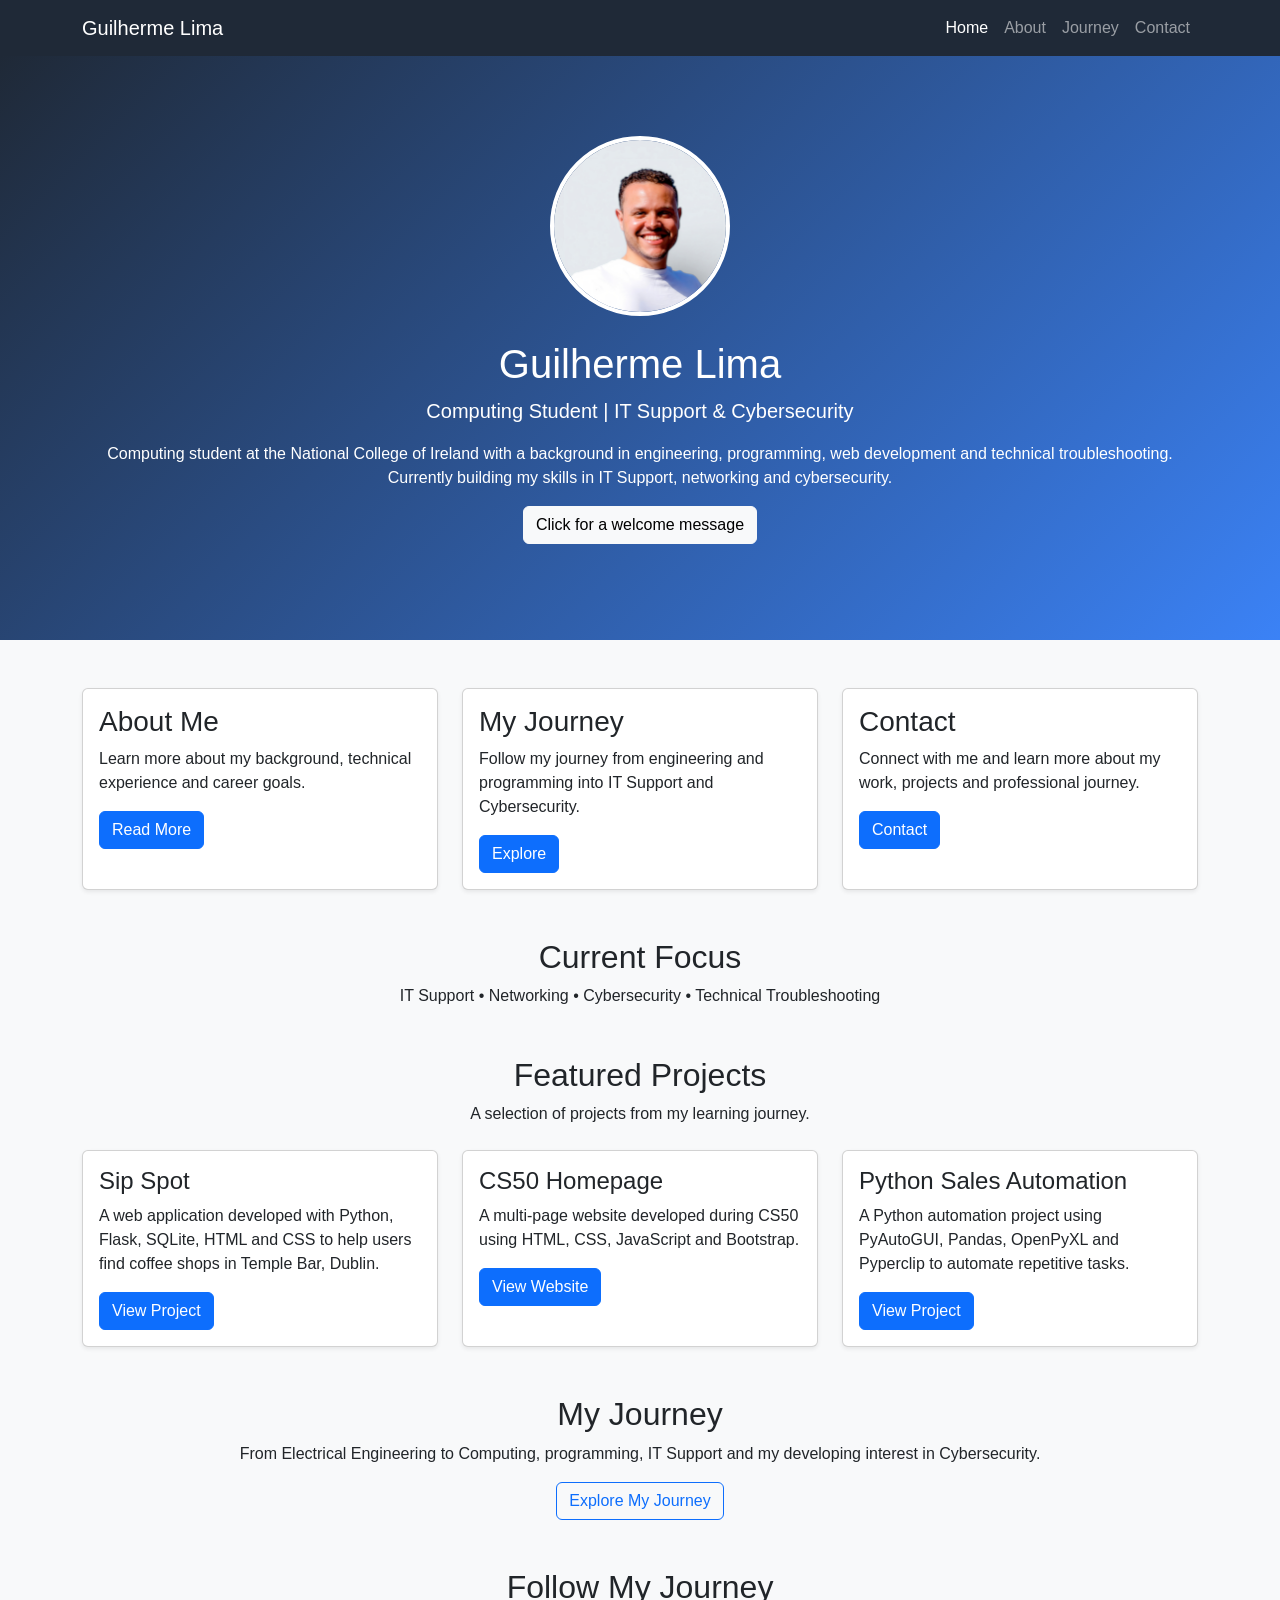
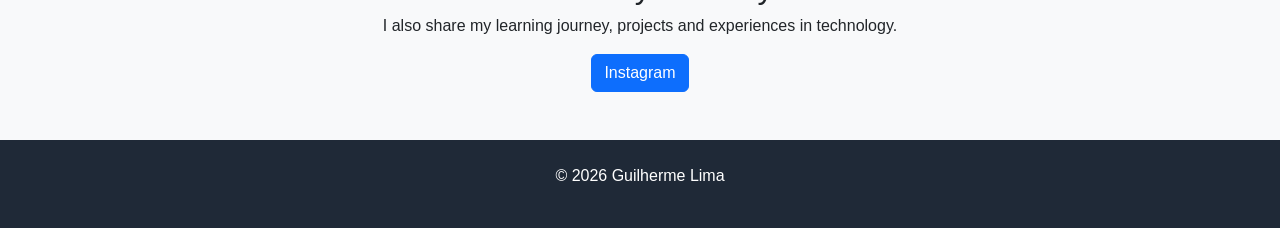
<file: Homepage/index.html>
<!doctype html>
<html lang="en">
    <head>
        <meta charset="UTF-8" />
        <meta name="viewport" content="width=device-width, initial-scale=1" />
        <title>Guilherme Lima | IT Support & Cybersecurity</title>

        <link href="https://cdn.jsdelivr.net/npm/bootstrap@5.3.3/dist/css/bootstrap.min.css" rel="stylesheet" />
        <link href="styles.css" rel="stylesheet" />

        <script src="script.js" defer></script>
    </head>

    <body>
        <nav class="navbar navbar-expand-lg navbar-dark custom-navbar">
            <div class="container">
                <a class="navbar-brand" href="index.html"> Guilherme Lima </a>

                <div class="collapse navbar-collapse">
                    <ul class="navbar-nav ms-auto">
                        <li class="nav-item">
                            <a class="nav-link active" href="index.html">Home</a>
                        </li>

                        <li class="nav-item">
                            <a class="nav-link" href="about.html">About</a>
                        </li>

                        <li class="nav-item">
                            <a class="nav-link" href="journey.html">Journey</a>
                        </li>

                        <li class="nav-item">
                            <a class="nav-link" href="contact.html">Contact</a>
                        </li>
                    </ul>
                </div>
            </div>
        </nav>

        <header class="hero text-center">
            <div class="container">
                <img src="profile.jpg" alt="Guilherme Lima" class="profile-img mb-4" />

                <h1>Guilherme Lima</h1>

                <p class="lead">Computing Student | IT Support & Cybersecurity</p>

                <p>
                    Computing student at the National College of Ireland with a background in engineering, programming,
                    web development and technical troubleshooting. Currently building my skills in IT Support,
                    networking and cybersecurity.
                </p>

                <button id="welcome-button" class="btn btn-light">Click for a welcome message</button>

                <p id="welcome-message" class="mt-3"></p>
            </div>
        </header>

        <main class="container my-5">
            <div class="row g-4">
                <div class="col-md-4">
                    <div class="card h-100 shadow-sm">
                        <div class="card-body">
                            <h3>About Me</h3>

                            <p>Learn more about my background, technical experience and career goals.</p>

                            <a href="about.html" class="btn btn-primary"> Read More </a>
                        </div>
                    </div>
                </div>

                <div class="col-md-4">
                    <div class="card h-100 shadow-sm">
                        <div class="card-body">
                            <h3>My Journey</h3>

                            <p>Follow my journey from engineering and programming into IT Support and Cybersecurity.</p>

                            <a href="journey.html" class="btn btn-primary"> Explore </a>
                        </div>
                    </div>
                </div>

                <div class="col-md-4">
                    <div class="card h-100 shadow-sm">
                        <div class="card-body">
                            <h3>Contact</h3>

                            <p>Connect with me and learn more about my work, projects and professional journey.</p>

                            <a href="contact.html" class="btn btn-primary"> Contact </a>
                        </div>
                    </div>
                </div>
            </div>

            <!-- Current Focus -->

            <section class="text-center mt-5">
                <h2>Current Focus</h2>

                <p>IT Support • Networking • Cybersecurity • Technical Troubleshooting</p>
            </section>

            <!-- Featured Projects -->

            <section class="mt-5">
                <div class="text-center mb-4">
                    <h2>Featured Projects</h2>

                    <p>A selection of projects from my learning journey.</p>
                </div>

                <div class="row g-4">
                    <div class="col-md-4">
                        <div class="card h-100 shadow-sm">
                            <div class="card-body">
                                <h4>Sip Spot</h4>

                                <p>
                                    A web application developed with Python, Flask, SQLite, HTML and CSS to help users
                                    find coffee shops in Temple Bar, Dublin.
                                </p>

                                <a href="#" class="btn btn-primary"> View Project </a>
                            </div>
                        </div>
                    </div>

                    <div class="col-md-4">
                        <div class="card h-100 shadow-sm">
                            <div class="card-body">
                                <h4>CS50 Homepage</h4>

                                <p>
                                    A multi-page website developed during CS50 using HTML, CSS, JavaScript and
                                    Bootstrap.
                                </p>

                                <a
                                    href="https://guilimati.github.io/CS50-week8/"
                                    target="_blank"
                                    class="btn btn-primary"
                                >
                                    View Website
                                </a>
                            </div>
                        </div>
                    </div>

                    <div class="col-md-4">
                        <div class="card h-100 shadow-sm">
                            <div class="card-body">
                                <h4>Python Sales Automation</h4>

                                <p>
                                    A Python automation project using PyAutoGUI, Pandas, OpenPyXL and Pyperclip to
                                    automate repetitive tasks.
                                </p>

                                <a href="#" class="btn btn-primary"> View Project </a>
                            </div>
                        </div>
                    </div>
                </div>
            </section>

            <!-- Journey -->

            <section class="text-center mt-5">
                <h2>My Journey</h2>

                <p>
                    From Electrical Engineering to Computing, programming, IT Support and my developing interest in
                    Cybersecurity.
                </p>

                <a href="journey.html" class="btn btn-outline-primary"> Explore My Journey </a>
            </section>

            <!-- Social / Content -->

            <section class="text-center mt-5">
                <h2>Follow My Journey</h2>

                <p>I also share my learning journey, projects and experiences in technology.</p>

                <a href="https://www.instagram.com/Guigaap/" target="_blank" class="btn btn-primary"> Instagram </a>
            </section>
        </main>

        <footer class="text-center py-4 footer-custom">
            <p>© 2026 Guilherme Lima</p>
        </footer>

        <script src="https://cdn.jsdelivr.net/npm/bootstrap@5.3.3/dist/js/bootstrap.bundle.min.js"></script>
    </body>
</html>
</file>
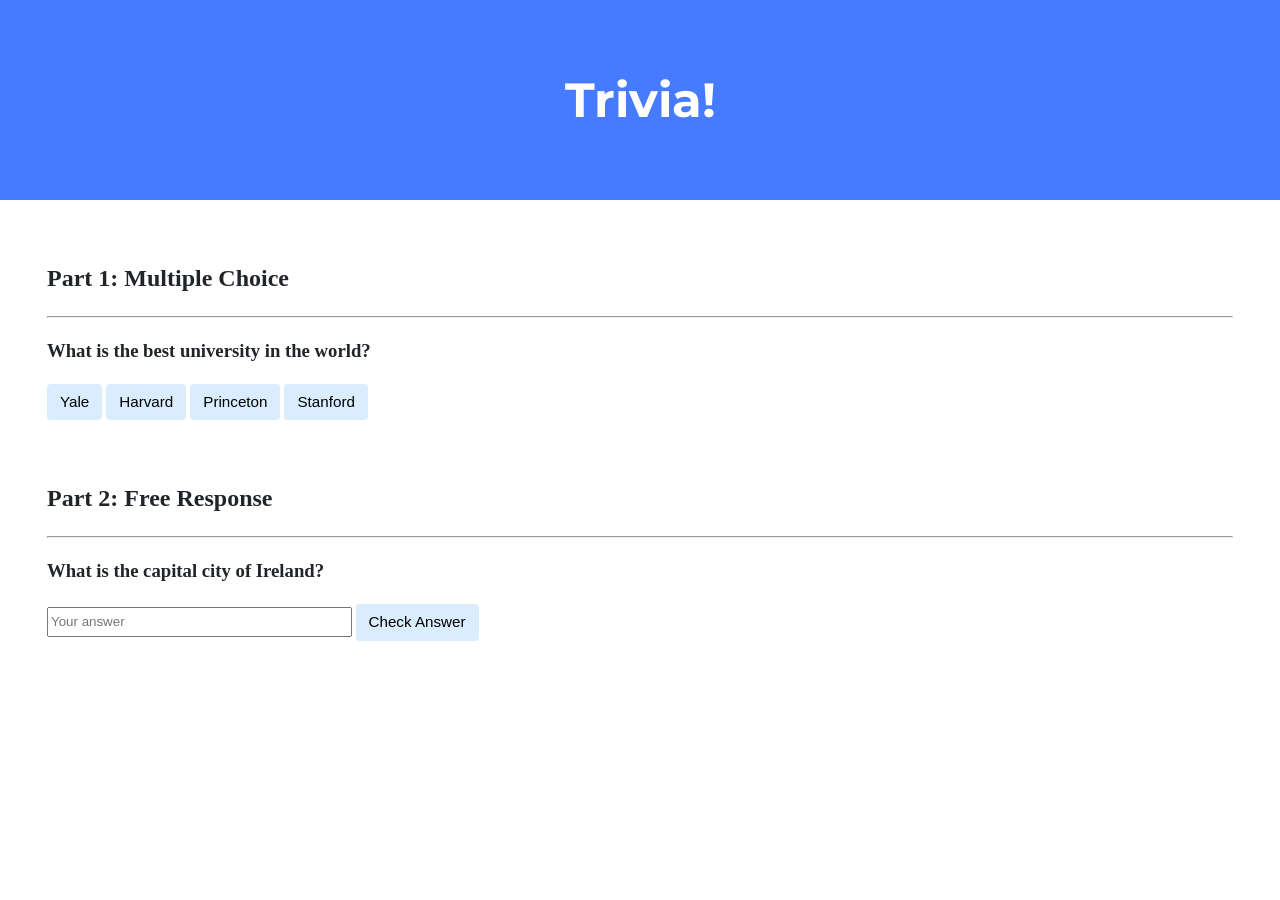
<file: trivia/index.html>
<!DOCTYPE html>

<html lang="en">
    <head>
        <link href="https://fonts.googleapis.com/css2?family=Montserrat:wght@500;700&display=swap" rel="stylesheet">
        <link href="styles.css" rel="stylesheet">
        <title>Trivia!</title>

        <script>
            document.addEventListener("DOMContentLoaded", function()
            {
                // Part 1: Multiple choice
                let correct = document.querySelector(".correct");
                let incorrects = document.querySelectorAll(".incorrect");

                correct.addEventListener("click", function()
                {
                    correct.style.backgroundColor = "green";
                    document.querySelector("#part1-result").innerHTML = "Correct!";
                });

                for (let i = 0; i < incorrects.length; i++)
                {
                    incorrects[i].addEventListener("click", function()
                    {
                        incorrects[i].style.backgroundColor = "red";
                        document.querySelector("#part1-result").innerHTML = "Incorrect";
                    });
                }

                // Part 2: Free response
                document.querySelector("#check-answer").addEventListener("click", function()
                {
                    let input = document.querySelector("#free-response");

                    if (input.value.trim().toLowerCase() === "dublin")
                    {
                        input.style.backgroundColor = "green";
                        document.querySelector("#part2-result").innerHTML = "Correct!";
                    }
                    else
                    {
                        input.style.backgroundColor = "red";
                        document.querySelector("#part2-result").innerHTML = "Incorrect";
                    }
                });
            });
        </script>
    </head>
    <body>
        <div class="header">
            <h1>Trivia!</h1>
        </div>

        <div class="container">
            <div class="section">
                <h2>Part 1: Multiple Choice</h2>
                <hr>

                <h3>What is the best university in the world?</h3>

                <button class="incorrect">Yale</button>
                <button class="correct">Harvard</button>
                <button class="incorrect">Princeton</button>
                <button class="incorrect">Stanford</button>

                <p id="part1-result"></p>
            </div>

            <div class="section">
                <h2>Part 2: Free Response</h2>
                <hr>

                <h3>What is the capital city of Ireland?</h3>

                <input type="text" id="free-response" placeholder="Your answer">
                <button id="check-answer">Check Answer</button>

                <p id="part2-result"></p>
            </div>
        </div>
    </body>
</html>
</file>
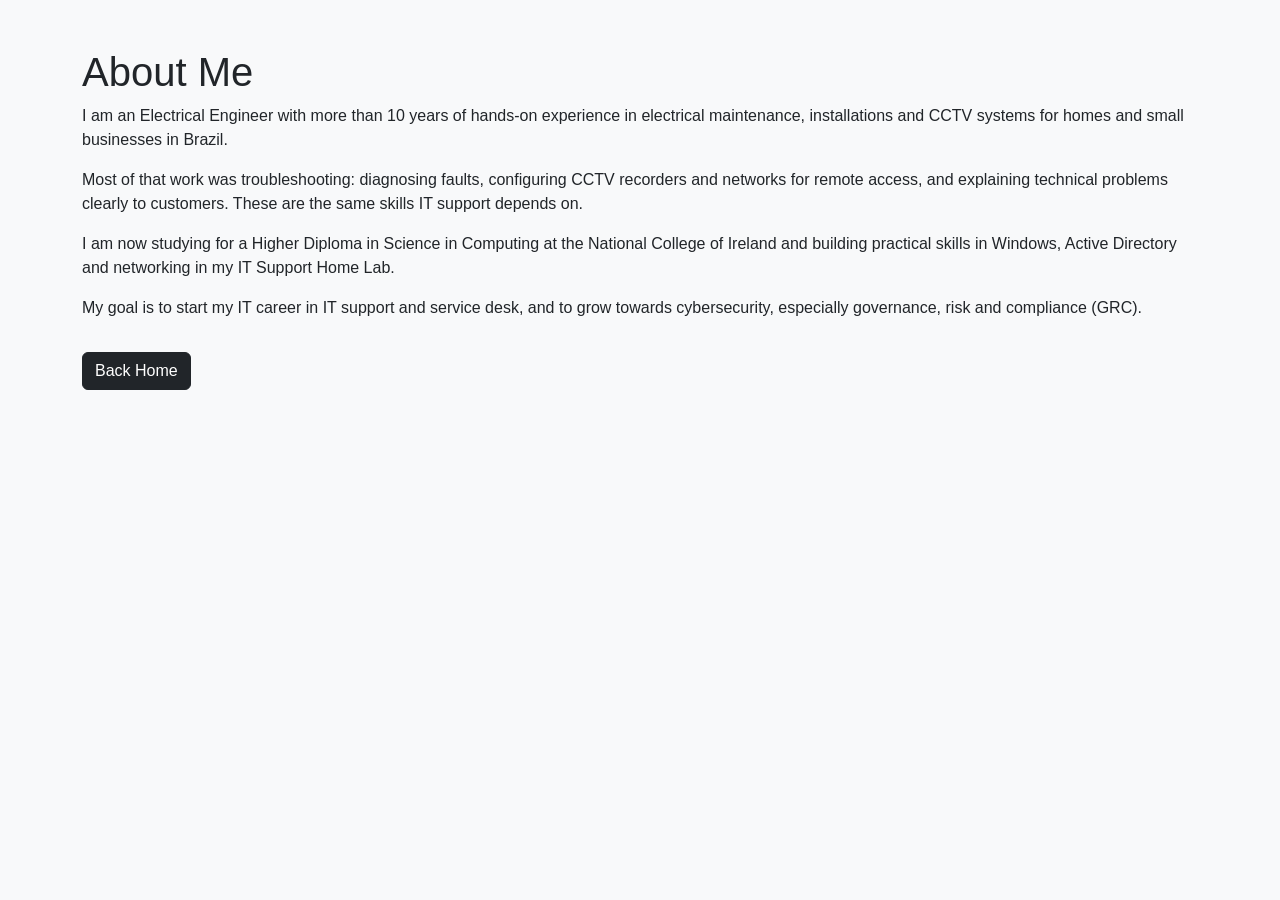
<file: Homepage/about.html>
<!DOCTYPE html>
<html lang="en">
<head>
<meta charset="UTF-8">
<title>About</title>
<link href="https://cdn.jsdelivr.net/npm/bootstrap@5.3.3/dist/css/bootstrap.min.css" rel="stylesheet">
<link href="styles.css" rel="stylesheet">
</head>

<body>

<div class="container my-5">
    <h1>About Me</h1>

    <p>
        I am an Electrical Engineer with more than 10 years of hands-on experience in electrical maintenance, installations and CCTV systems for homes and small businesses in Brazil.
    </p>

    <p>
        Most of that work was troubleshooting: diagnosing faults, configuring CCTV recorders and networks for remote access, and explaining technical problems clearly to customers. These are the same skills IT support depends on.
    </p>

    <p>
        I am now studying for a Higher Diploma in Science in Computing at the National College of Ireland and building practical skills in Windows, Active Directory and networking in my IT Support Home Lab.
    </p>

    <p>
        My goal is to start my IT career in IT support and service desk, and to grow towards cybersecurity, especially governance, risk and compliance (GRC).
    </p>

    <a href="index.html" class="btn btn-dark mt-3">Back Home</a>
</div>

</body>
</html>
</file>
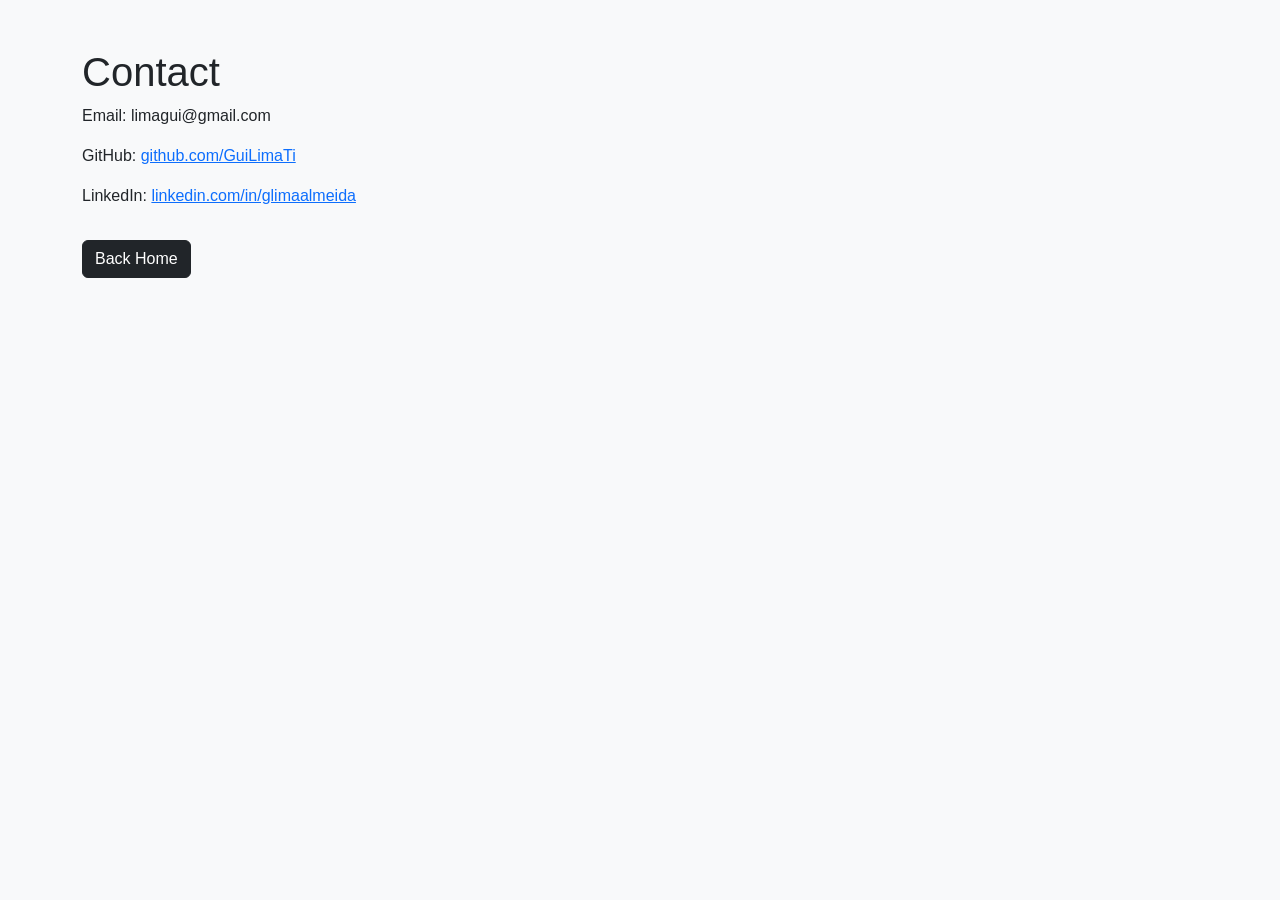
<file: Homepage/contact.html>
<!DOCTYPE html>
<html lang="en">
<head>
<meta charset="UTF-8">
<title>Contact</title>
<link href="https://cdn.jsdelivr.net/npm/bootstrap@5.3.3/dist/css/bootstrap.min.css" rel="stylesheet">
<link href="styles.css" rel="stylesheet">
</head>

<body>

<div class="container my-5">
    <h1>Contact</h1>

    <p>Email: limagui@gmail.com</p>

    <p>
        GitHub:
        <a href="https://github.com/GuiLimaTi" target="_blank">
            github.com/GuiLimaTi
        </a>
    </p>

    <p>
        LinkedIn:
        <a href="https://www.linkedin.com/in/glimaalmeida" target="_blank">
            linkedin.com/in/glimaalmeida
        </a>
    </p>

    <a href="index.html" class="btn btn-dark mt-3">Back Home</a>
</div>

</body>
</html>
</file>
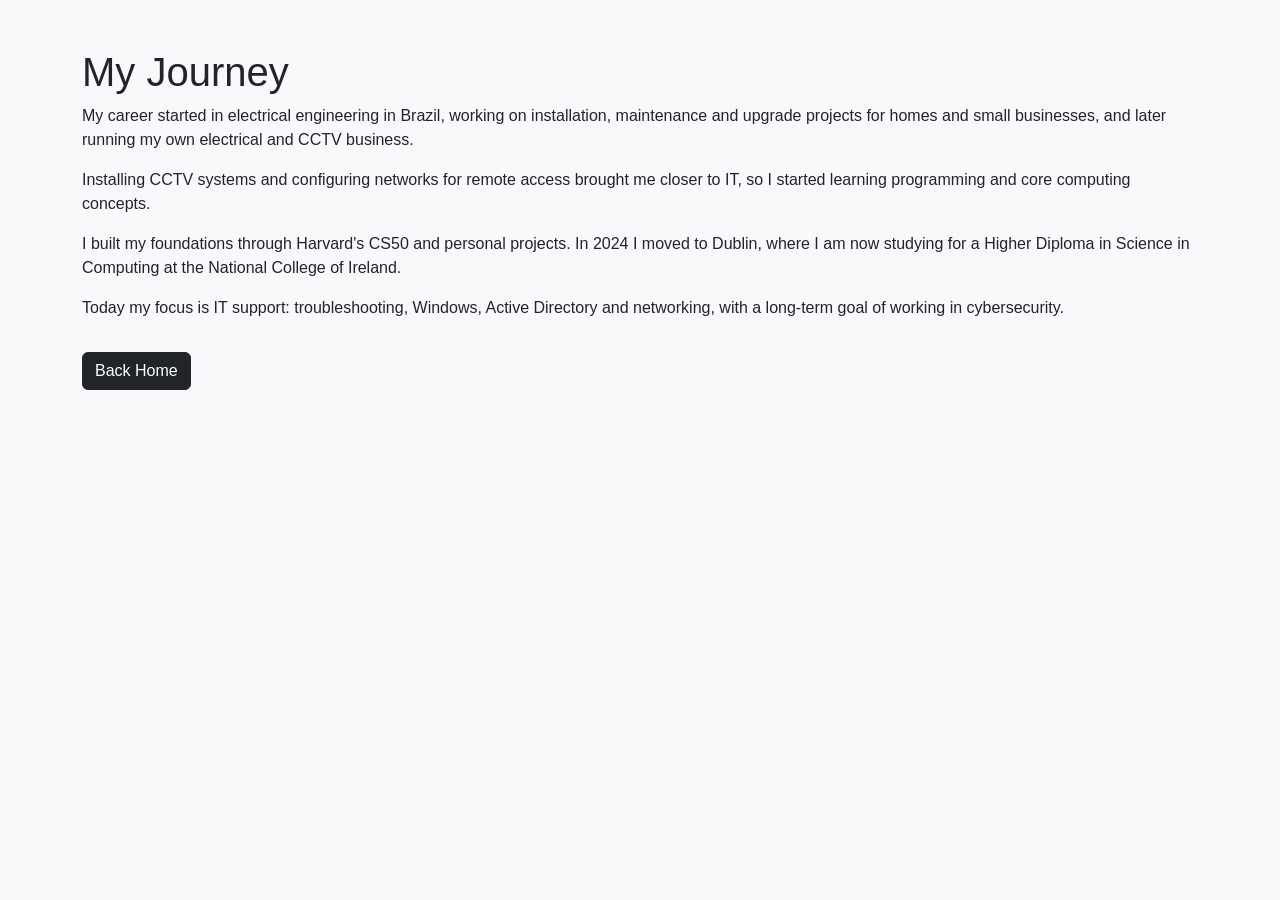
<file: Homepage/journey.html>
<!DOCTYPE html>
<html lang="en">
<head>
<meta charset="UTF-8">
<title>Journey</title>
<link href="https://cdn.jsdelivr.net/npm/bootstrap@5.3.3/dist/css/bootstrap.min.css" rel="stylesheet">
<link href="styles.css" rel="stylesheet">
</head>

<body>

<div class="container my-5">
    <h1>My Journey</h1>

    <p>
        My career started in electrical engineering in Brazil, working on installation, maintenance and upgrade projects for homes and small businesses, and later running my own electrical and CCTV business.
    </p>

    <p>
        Installing CCTV systems and configuring networks for remote access brought me closer to IT, so I started learning programming and core computing concepts.
    </p>

    <p>
        I built my foundations through Harvard's CS50 and personal projects. In 2024 I moved to Dublin, where I am now studying for a Higher Diploma in Science in Computing at the National College of Ireland.
    </p>

    <p>
        Today my focus is IT support: troubleshooting, Windows, Active Directory and networking, with a long-term goal of working in cybersecurity.
    </p>

    <a href="index.html" class="btn btn-dark mt-3">Back Home</a>
</div>

</body>
</html>
</file>
<file: Homepage/styles.css>
body {
    font-family: Arial, sans-serif;
    background-color: #f8f9fa;
}

.custom-navbar {
    background-color: #1f2937;
}

.hero {
    background: linear-gradient(135deg, #1f2937, #3b82f6);
    color: white;
    padding: 80px 20px;
}

.profile-img {
    width: 180px;
    height: 180px;
    border-radius: 50%;
    object-fit: cover;
    border: 4px solid white;
}

.footer-custom {
    background-color: #1f2937;
    color: white;
}
</file>
<file: trivia/styles.css>
body {
    background-color: #fff;
    color: #212529;
    font-size: 1rem;
    font-weight: 400;
    line-height: 1.5;
    margin: 0;
    text-align: left;
}

.container {
    margin-left: auto;
    margin-right: auto;
    padding-left: 15px;
    padding-right: 15px;
}

.header {
    background-color: #477bff;
    color: #fff;
    margin-bottom: 2rem;
    padding: 2rem 1rem;
    text-align: center;
}

.section {
    padding: 0.5rem 2rem 1rem 2rem;
}

.section:hover {
    background-color: #f5f5f5;
    transition: color 2s ease-in-out, background-color 0.15s ease-in-out;
}

h1 {
    font-family: 'Montserrat', sans-serif;
    font-size: 48px;
}

button, input[type="submit"] {
    background-color: #d9edff;
    border: 1px solid transparent;
    border-radius: 0.25rem;
    font-size: 0.95rem;
    font-weight: 400;
    line-height: 1.5;
    padding: 0.375rem 0.75rem;
    text-align: center;
    transition: color 0.15s ease-in-out, background-color 0.15s ease-in-out, border-color 0.15s ease-in-out, box-shadow 0.15s ease-in-out;
    vertical-align: middle;
}


input[type="text"] {
    line-height: 1.8;
    width: 25%;
}

input[type="text"]:hover {
    background-color: #f5f5f5;
    transition: color 2s ease-in-out, background-color 0.15s ease-in-out;
}
</file>
